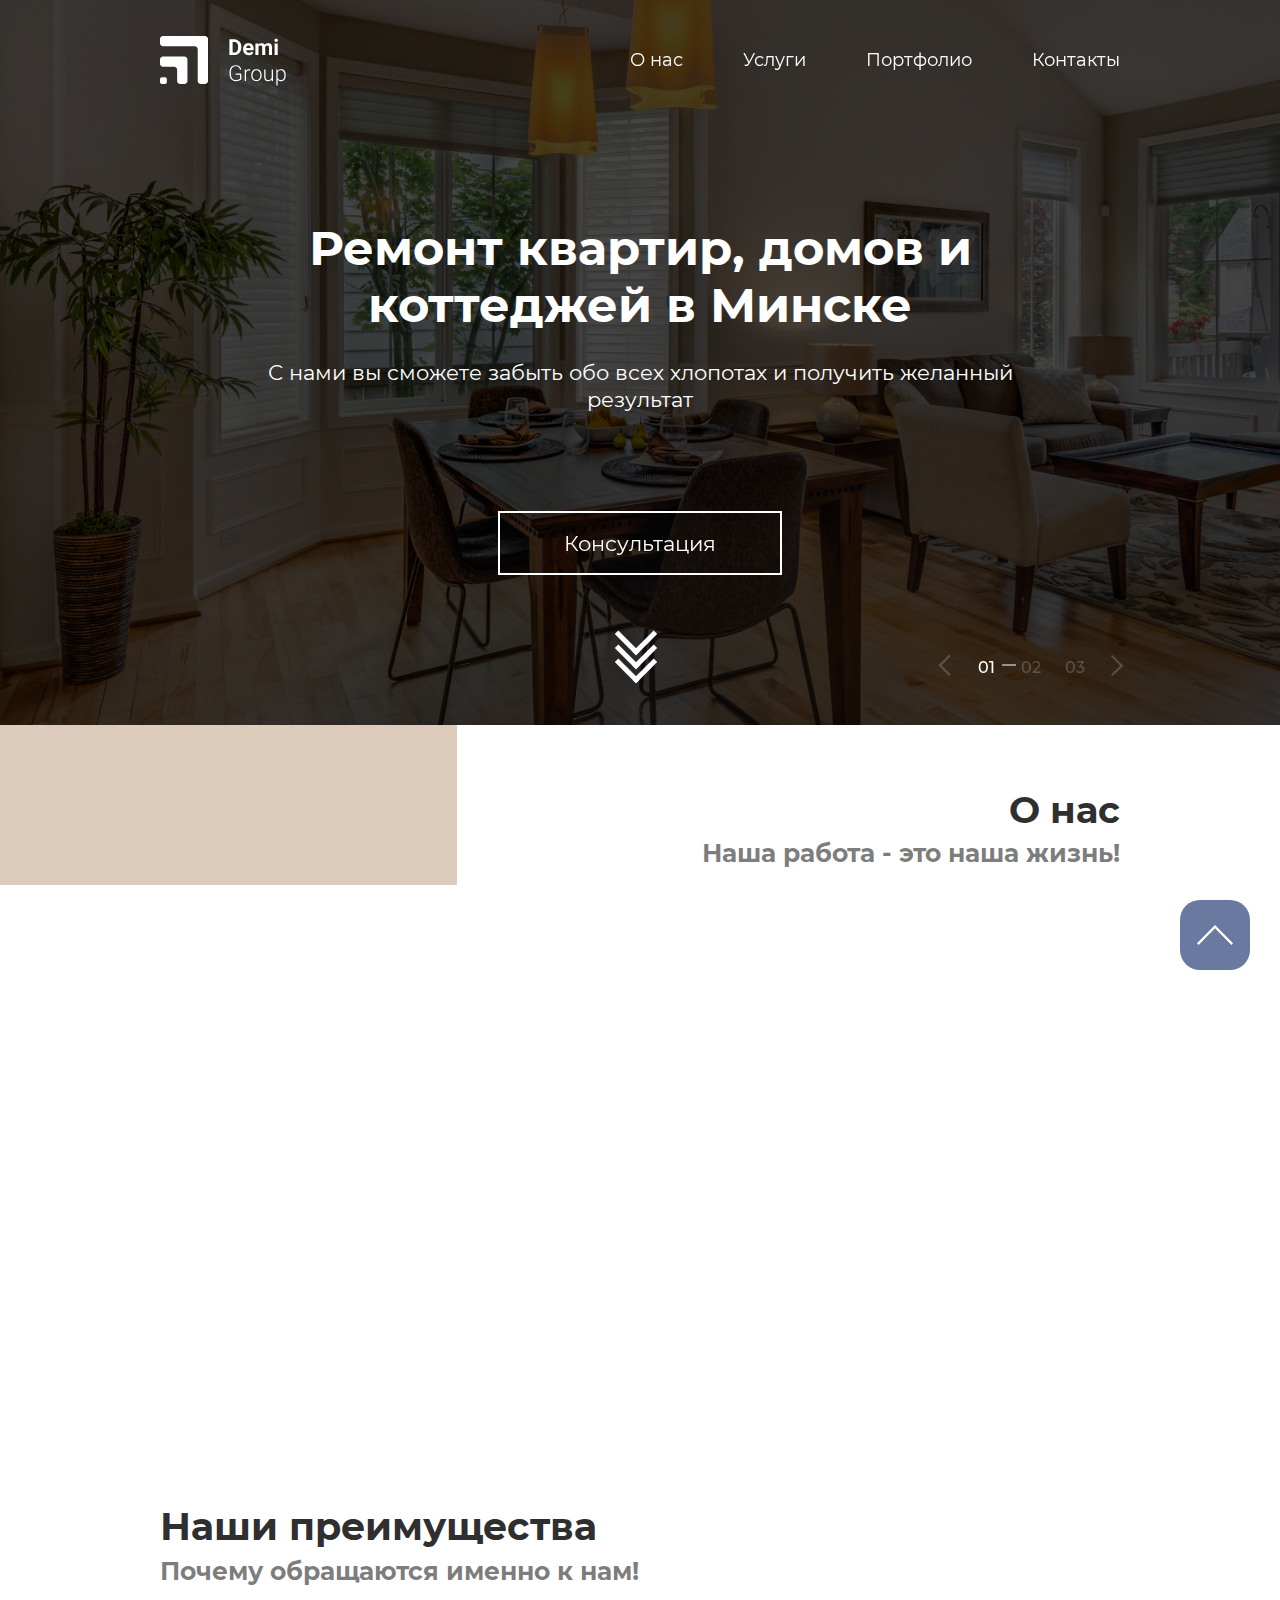
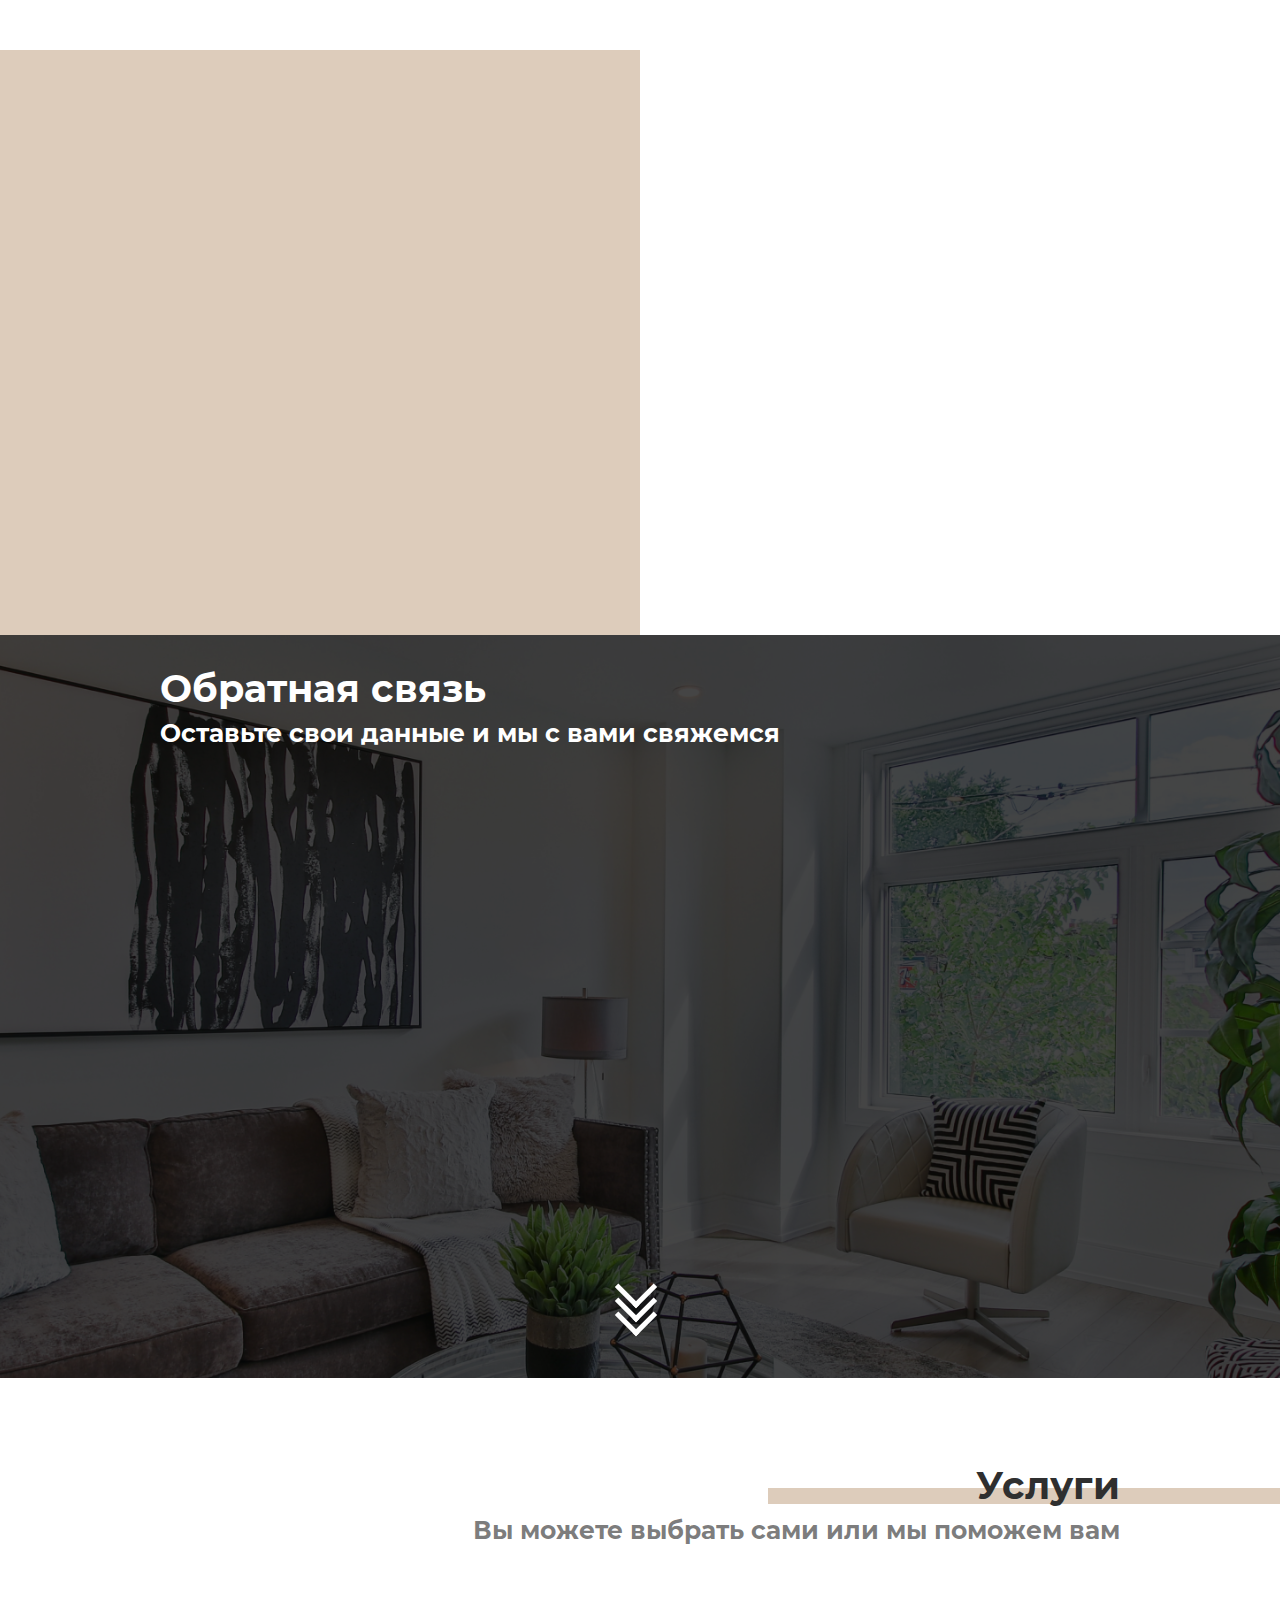
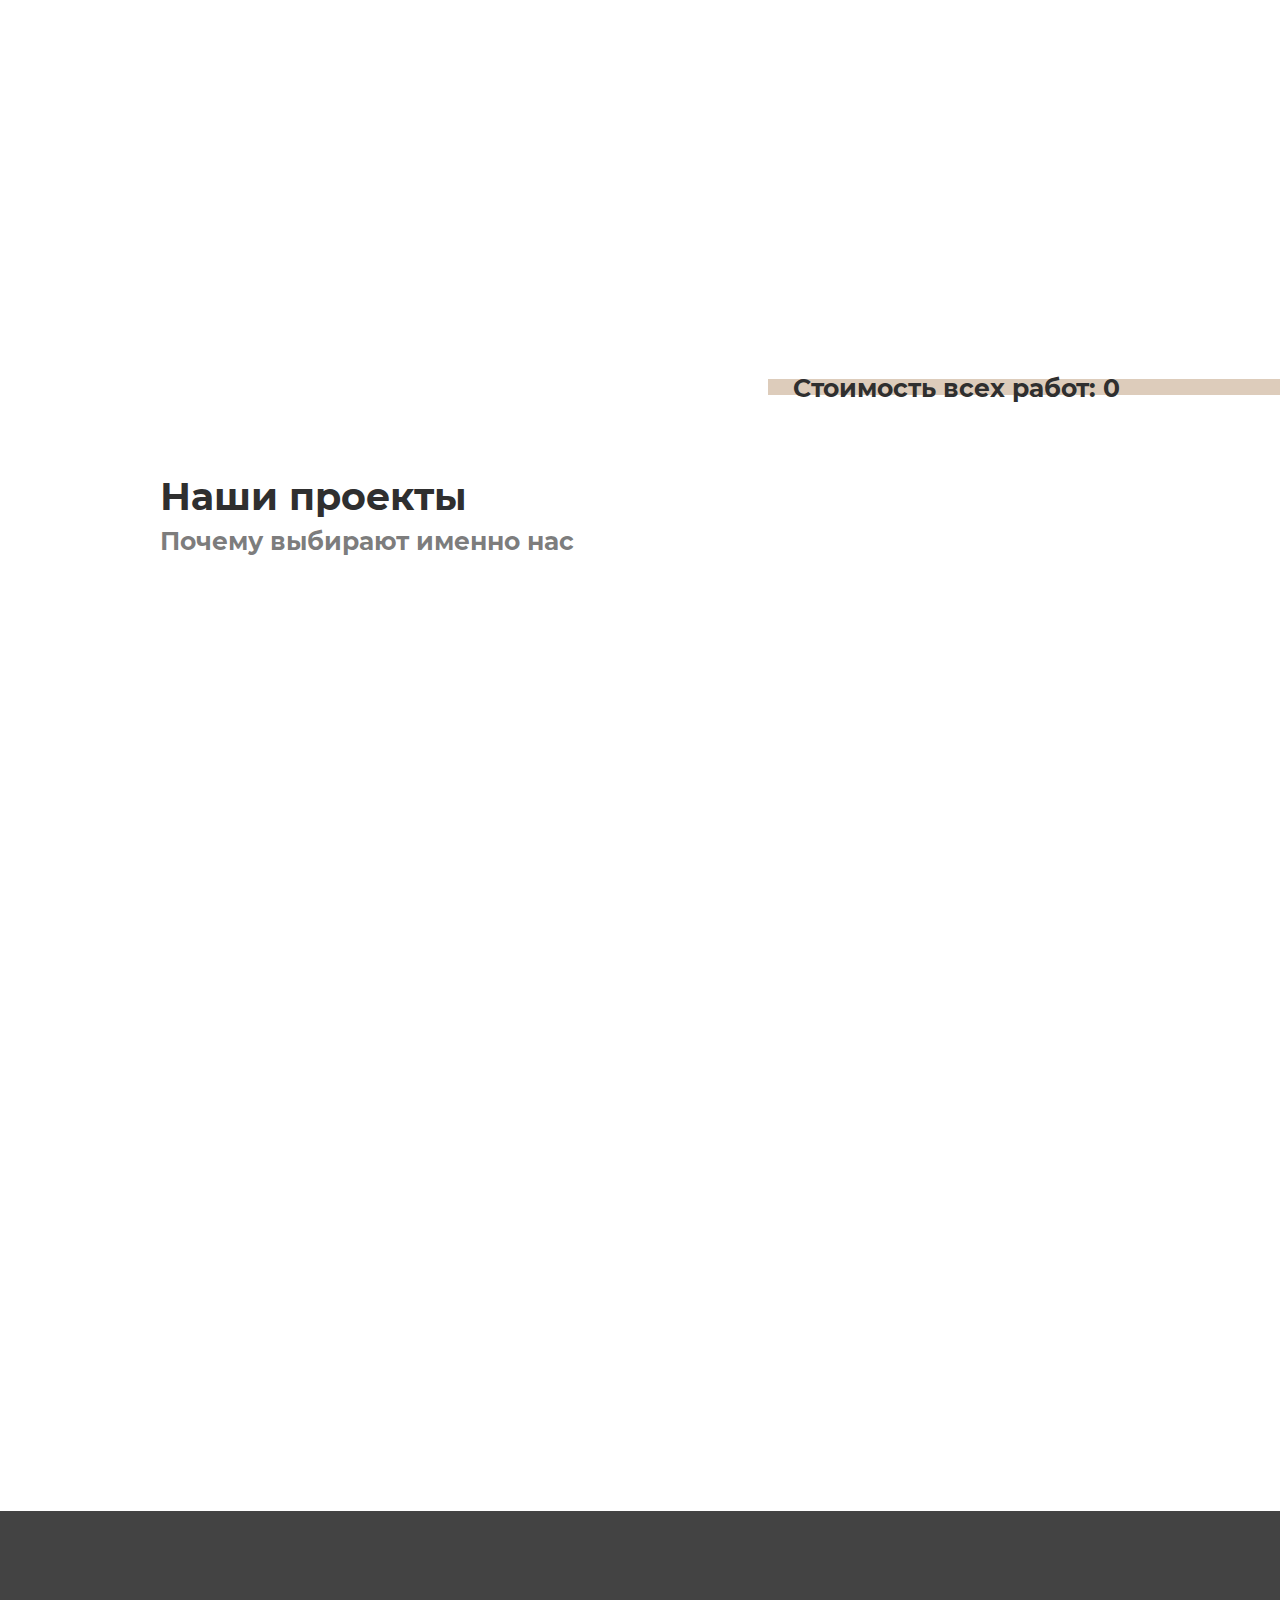
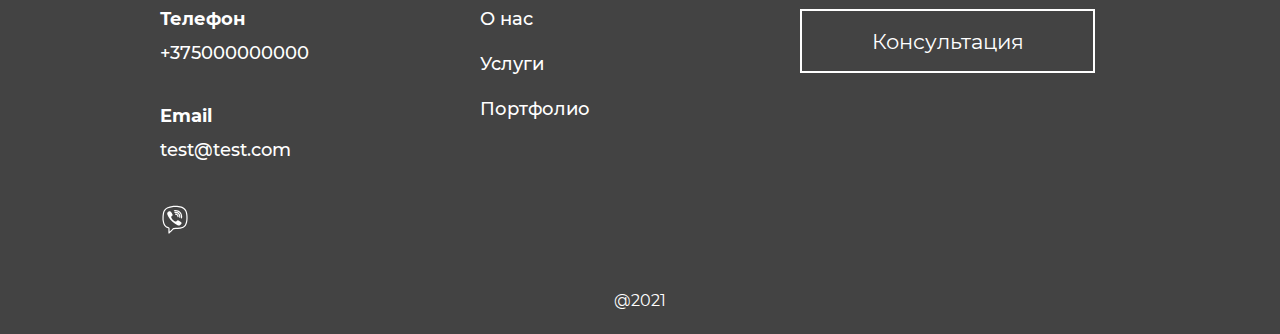
<file: index.html>
<!DOCTYPE html>
<html lang="ru">
  <head>
    <meta charset="UTF-8" />
    <meta http-equiv="X-UA-Compatible" content="IE=edge" />
    <meta name="viewport" content="width=device-width, initial-scale=1.0" />
    <title>Ремонт квартир</title>
    <link rel="stylesheet" href="css/style.min.css" />
    <link
      rel="stylesheet"
      href="css/aos.css"
      media="screen and (min-width: 992px)"
    />
    <link rel="stylesheet" href="css/swiper-bundle.min.css" />
  </head>
  <body>
    <header class="header">
      <nav class="header-nav">
        <div class="container header__wrapper">
          <a href="index.html" class="header-logo logo">
            <img src="img/header/logo.svg" alt="Логотип" class="logo-img" />
          </a>
          <ul class="header-menu">
            <li class="header-item">
              <a href="#about" class="header-link scroll-link">О нас</a>
            </li>
            <li class="header-item">
              <a href="#services" class="header-link scroll-link">Услуги</a>
            </li>
            <li class="header-item">
              <a href="#portfolio" class="header-link scroll-link">Портфолио</a>
            </li>
            <li class="header-item">
              <a href="#footer" class="header-link scroll-link">Контакты</a>
            </li>
          </ul>
          <!-- /.header-menu -->
          <button class="burger-button">
            <span class="burger-button__line"></span>
          </button>
        </div>
        <!-- /.container -->
      </nav>
      <!-- /.header-nav -->
    </header>
    <nav class="mobile-menu">
      <ul class="mobile-menu__list">
        <li class="mobile-menu__item">
          <a href="#about" class="mobile-menu__link scroll-link">О нас</a>
        </li>
        <li class="mobile-menu__item">
          <a href="#services" class="mobile-menu__link scroll-link">Услуги</a>
        </li>
        <li class="mobile-menu__item">
          <a href="#" class="mobile-menu__link scroll-link">Портфолио</a>
        </li>
        <li class="mobile-menu__item">
          <a href="#footer" class="mobile-menu__link scroll-link">Контакты</a>
        </li>
        <li class="mobile-menu__item">
          <button
            data-toggle="modal"
            class="mobile-menu__button button scroll-link"
          >
            Консультация
          </button>
        </li>
      </ul>
    </nav>
    <!-- /.mobile-menu -->
    <section id="hero" class="hero">
      <div class="hero-slider hero__slider">
        <div class="hero-slider__wrapper swiper-wrapper">
          <div class="hero-slide hero__slide swiper-slide">
            <img src="img/hero/slide-1.jpg" alt="Баннер" class="hero-img" />
            <div class="container">
              <div class="hero__wrapper">
                <span class="hero-title">
                  Ремонт квартир, домов и коттеджей в Минске
                </span>
                <p class="hero-subtitle">
                  С нами вы сможете забыть обо всех хлопотах и получить желанный
                  результат
                </p>
              </div>
            </div>
            <!-- /.container -->
          </div>
          <!-- /.hero-slide -->
          <div class="hero-slide hero__slide swiper-slide">
            <img src="img/hero/slide-2.jpg" alt="Баннер" class="hero-img" />
            <div class="container">
              <div class="hero__wrapper">
                <span class="hero-title">
                  Индивидуальный подход к каждому клиенту
                </span>
                <p class="hero-subtitle">Мы поможем вам с выбором</p>
              </div>
            </div>
            <!-- /.container -->
          </div>
          <!-- /.hero-slide -->
          <div class="hero-slide hero__slide swiper-slide">
            <img src="img/hero/slide-3.jpg" alt="Баннер" class="hero-img" />
            <div class="container">
              <div class="hero__wrapper">
                <span class="hero-title">
                  Гарантия качества на каждую оказанную услугу
                </span>
                <p class="hero-subtitle">Мы уверены в том что делаем</p>
              </div>
            </div>
            <!-- /.container -->
          </div>
          <!-- /.hero-slide -->
        </div>
      </div>
      <div class="container container--relative">
        <button data-toggle="modal" class="hero-button button">
          Консультация
        </button>

        <a href="#about" class="arrow scroll-link">
          <span></span>
          <span></span>
          <span></span>
        </a>
        <div class="hero-slider__controller">
          <button class="hero-slider__button-prev"></button>
          <div class="hero-slider__pagination"></div>
          <button class="hero-slider__button-next"></button>
        </div>
      </div>

      <!-- /.hero-slider -->
    </section>
    <section class="about" id="about">
      <div class="about-title__wrapper">
        <h2 class="about-title section-title">О нас</h2>
        <p class="about-subtitle section-subtitle">
          Наша работа - это наша жизнь!
        </p>
      </div>
      <div class="about__wrapper">
        <div class="about-text__wrapper" data-aos="fade-right">
          <p class="about-text text">
            Demi Group – это строительная компания, которая находится на рынке
            более 18 лет.
          </p>
          <p class="about-text text">
            Мы предлагаем Вам все услуги строительных, монтажных и демонтажных
            работ.
          </p>
          <p class="about-text text">
            Также мы профессионально занимаемся ремонтом помещений и выполняем
            полный спектр работ "под ключ".
          </p>
          <p class="about-text text">
            Гарантируем вам качественную работу по умеренной цене.
          </p>
        </div>
        <div class="about-img__wrapper" data-aos="fade-left">
          <img src="img/about/about.jpg" alt="О нас" class="about-img" />
        </div>
      </div>
      <!-- /.about__wrapper -->
    </section>
    <section class="advantages">
      <div class="container">
        <h2 class="advantages-title section-title">Наши преимущества</h2>
        <p class="advantages-subtitle section-subtitle">
          Почему обращаются именно к нам!
        </p>
        <div class="advantages__wrapper">
          <div class="advantage" data-aos="zoom-in">
            <img
              src="img/advantages/advantage-1.svg"
              alt="Преимущество"
              class="advantage-img"
            /><span class="advantage-text">Профессиональная команда</span>
          </div>
          <!-- /.advantage -->
          <div class="advantage" data-aos="zoom-in">
            <img
              src="img/advantages/advantage-2.svg"
              alt="Преимущество"
              class="advantage-img"
            /><span class="advantage-text">Бесплатная консультация</span>
          </div>
          <!-- /.advantage -->
          <div class="advantage" data-aos="zoom-in">
            <img
              src="img/advantages/advantage-3.svg"
              alt="Преимущество"
              class="advantage-img"
            /><span class="advantage-text">Гарантия качества</span>
          </div>
          <!-- /.advantage -->
          <div class="advantage" data-aos="zoom-in">
            <img
              src="img/advantages/advantage-4.svg"
              alt="Преимущество"
              class="advantage-img"
            /><span class="advantage-text">Демократичные цены</span>
          </div>
          <!-- /.advantage -->
          <div class="advantage" data-aos="zoom-in">
            <img
              src="img/advantages/advantage-5.svg"
              alt="Преимущество"
              class="advantage-img"
            /><span class="advantage-text">Современное оборудование</span>
          </div>
          <!-- /.advantage -->
          <div class="advantage" data-aos="zoom-in">
            <img
              src="img/advantages/advantage-6.svg"
              alt="Преимущество"
              class="advantage-img"
            /><span class="advantage-text"
              >Качественные строительные материалы</span
            >
          </div>
          <!-- /.advantage -->
          <div class="advantage" data-aos="zoom-in">
            <img
              src="img/advantages/advantage-7.svg"
              alt="Преимущество"
              class="advantage-img"
            /><span class="advantage-text"
              >Собственные строительные перевозки</span
            >
          </div>
          <!-- /.advantage -->
          <div class="advantage" data-aos="zoom-in">
            <img
              src="img/advantages/advantage-8.svg"
              alt="Преимущество"
              class="advantage-img"
            /><span class="advantage-text">Соблюдение строительных норм</span>
          </div>
          <!-- /.advantage -->
        </div>
        <!-- /.advantages__wrapper -->
      </div>
      <!-- /.container -->
    </section>
    <section id="feedback" class="feedback">
      <a href="#services" class="arrow scroll-link">
        <span></span>
        <span></span>
        <span></span>
      </a>
      <img src="img/feedback/bg.jpg" alt="Баннер" class="feedback-img" />
      <div class="container">
        <h2 class="feedback-title section-title">Обратная связь</h2>
        <p class="feedback-subtitle section-subtitle">
          Оставьте свои данные и мы с вами свяжемся
        </p>
        <form
          class="feedback-form form"
          data-aos="fade-up"
          data-aos-duration="500"
          data-aos-anchor-placement="center-bottom"
        >
          <input
            class="feedback-form__input input"
            type="text"
            placeholder="Ваше имя"
            name="name"
          />
          <input
            class="feedback-form__input input"
            type="tel"
            placeholder="Ваш номер телефона"
            name="phone"
          />
          <textarea
            class="feedback-form__textarea textarea"
            name="message"
            placeholder="Напишите комментарий (не обязательно)"
          ></textarea>
          <input
            type="hidden"
            class="feedback-form__hidden"
            value=""
            name="code"
          />
          <button class="feedback-form__button button">
            Заказать консультацию
          </button>
          <div class="status-message"></div>
        </form>
        <!-- /.feedback-form -->
      </div>
      <!-- /.container -->
    </section>
    <section id="services" class="services">
      <div class="container">
        <h2 class="services-title section-title">Услуги</h2>
        <p class="services-subtitle section-subtitle">
          Вы можете выбрать сами или мы поможем вам
        </p>
        <div class="price" data-aos="flip-down">
          <div class="price-tabs">
            <button class="price-tab price-tab--active">Отделка</button>
            <button class="price-tab">Сантехника</button>
            <button class="price-tab">Электрика</button>
          </div>
          <!-- /.price-tabs -->
          <table class="price-table price-table--active table">
            <thead class="table__head">
              <tr>
                <td class="table-text table-text--left">Вид работ</td>
                <td class="table-text">Ед. изм.</td>
                <td class="table-text">Цена</td>
                <td class="table-text">Кол-во единиц</td>
              </tr>
            </thead>
            <tbody>
              <tr>
                <td class="table-text table-text--left">Шпатлевание стен</td>
                <td class="table-text">М<sup>2</sup></td>
                <td class="table-text">от <span>80</span> руб.</td>
                <td class="table-text">
                  <input
                    class="table-input"
                    type="number"
                    value="0"
                    min="0"
                    max="99"
                  />
                  <input class="table-cost" type="hidden" value="80" />
                </td>
              </tr>
              <tr>
                <td class="table-text table-text--left">Финишная шпатлевка</td>
                <td class="table-text">М<sup>2</sup></td>
                <td class="table-text">от <span>100</span> руб.</td>
                <td class="table-text">
                  <input
                    class="table-input"
                    type="number"
                    value="0"
                    min="0"
                    max="99"
                  />
                  <input class="table-cost" type="hidden" value="100" />
                </td>
              </tr>
            </tbody>
          </table>
          <!-- /.price-table -->
          <table class="price-table table">
            <thead class="table__head">
              <tr>
                <td class="table-text table-text--left">Вид работ</td>
                <td class="table-text">Ед. изм.</td>
                <td class="table-text">Цена</td>
                <td class="table-text">Кол-во единиц</td>
              </tr>
            </thead>
            <tbody>
              <tr>
                <td class="table-text table-text--left">Шпатлевание стен</td>
                <td class="table-text">М<sup>2</sup></td>
                <td class="table-text">от <span>80</span> руб.</td>
                <td class="table-text">
                  <input
                    class="table-input"
                    type="number"
                    value="0"
                    min="0"
                    max="99"
                  />
                  <input class="table-cost" type="hidden" value="80" />
                </td>
              </tr>
            </tbody>
          </table>
          <!-- /.price-table -->
          <table class="price-table table">
            <thead class="table__head">
              <tr>
                <td class="table-text table-text--left">Вид работ</td>
                <td class="table-text">Ед. изм.</td>
                <td class="table-text">Цена</td>
                <td class="table-text">Кол-во единиц</td>
              </tr>
            </thead>
            <tbody>
              <tr>
                <td class="table-text table-text--left">Финишная шпатлевка</td>
                <td class="table-text">М<sup>2</sup></td>
                <td class="table-text">от <span>100</span> руб.</td>
                <td class="table-text">
                  <input
                    class="table-input"
                    type="number"
                    value="0"
                    min="0"
                    max="99"
                  />
                  <input class="table-cost" type="hidden" value="100" />
                </td>
              </tr>
            </tbody>
          </table>
          <!-- /.price-table -->
        </div>
        <!-- /.price -->
        <div class="services-total">
          <span class="services-total__text"></span>Стоимость всех
          работ:&nbsp;<span id="totalCost" class="services-total__cost">0</span>
        </div>
      </div>
      <!-- /.container -->
    </section>
    <section class="portfolio" id="portfolio">
      <div class="container">
        <h2 class="portfolio-title section-title">Наши проекты</h2>
        <p class="portfolio-subtitle section-subtitle">
          Почему выбирают именно нас
        </p>
        <div class="portfolio-grid">
          <a
            href="project.html"
            class="portfolio-item"
            data-aos="fade-up"
            data-aos-duration="800"
          >
            <img
              src="img/portfolio/item-1.jpg"
              alt="Фото проекта"
              loading="lazy"
              class="portfolio-img"
            />
            <span class="portfolio-item__title">Дизайнерский ремонт</span>
            <span class="portfolio-item__text">Подробнее</span>
          </a>
          <!-- /.portfolio-item -->
          <a
            href="project.html"
            class="portfolio-item"
            data-aos="fade-up"
            data-aos-duration="800"
          >
            <img
              src="img/portfolio/item-1.jpg"
              alt="Фото проекта"
              loading="lazy"
              class="portfolio-img"
            />
            <span class="portfolio-item__title">Дизайнерский ремонт</span>
            <span class="portfolio-item__text">Подробнее</span>
          </a>
          <!-- /.portfolio-item -->
          <a
            href="project.html"
            class="portfolio-item"
            data-aos="fade-up"
            data-aos-duration="800"
          >
            <img
              src="img/portfolio/item-1.jpg"
              alt="Фото проекта"
              loading="lazy"
              class="portfolio-img"
            />
            <span class="portfolio-item__title">Дизайнерский ремонт</span>
            <span class="portfolio-item__text">Подробнее</span>
          </a>
          <!-- /.portfolio-item -->
          <a
            href="project.html"
            class="portfolio-item"
            data-aos="fade-up"
            data-aos-duration="800"
          >
            <img
              src="img/portfolio/item-1.jpg"
              alt="Фото проекта"
              loading="lazy"
              class="portfolio-img"
            />
            <span class="portfolio-item__title">Дизайнерский ремонт</span>
            <span class="portfolio-item__text">Подробнее</span>
          </a>
          <!-- /.portfolio-item -->
        </div>
        <!-- /.portfolio-grid -->
      </div>
      <!-- /.container -->
    </section>
    <footer id="footer" class="footer">
      <div class="container">
        <div class="footer__top">
          <ul class="footer-contact">
            <li class="footer-contact__item">
              <span class="footer-contact__text">Телефон</span
              ><a href="tel:+375000000000" class="footer-contact__link link"
                >+375000000000</a
              >
            </li>
            <li class="footer-contact__item">
              <span class="footer-contact__text">Email</span
              ><a href="mailto:test@test.com" class="footer-contact__link link"
                >test@test.com</a
              >
            </li>
          </ul>
          <ul class="footer-menu">
            <li class="footer-menu__item">
              <a href="#about" class="footer-menu__link link scroll-link"
                >О нас</a
              >
            </li>
            <li class="footer-menu__item">
              <a href="#services" class="footer-menu__link link scroll-link"
                >Услуги</a
              >
            </li>
            <li class="footer-menu__item">
              <a href="#portfolio" class="footer-menu__link link scroll-link"
                >Портфолио</a
              >
            </li>
          </ul>
          <button data-toggle="modal" class="footer-button button">
            Консультация
          </button>
          <div class="footer__social-links social-links">
            <ul class="social-links__list">
              <li class="social-links__item">
                <a href="#" class="social-link"
                  ><img
                    src="img/viber.svg"
                    alt="viber"
                    class="social-link__img"
                /></a>
              </li>
            </ul>
          </div>

          <!-- /.footer-social__links -->
        </div>
        <!-- /.footer-top -->
        <div class="footer__bottom">
          <span class="footer-info">@2021</span>
        </div>
        <!-- /.footer__bottom -->
      </div>
      <!-- /.container -->
    </footer>
    <div class="modal">
      <div class="modal__overlay"></div>
      <!-- /.modal__overlay -->
      <div class="modal__dialog">
        <button class="modal__close">
          <span class="modal__close-line"></span>
        </button>
        <form class="modal-form form">
          <input
            class="modal-form__input input"
            type="text"
            placeholder="Ваше имя"
            name="name"
          />
          <input
            class="modal-form__input input"
            type="tel"
            placeholder="Ваш номер телефона"
            name="phone"
          />
          <textarea
            class="modal-form__textarea textarea"
            name="message"
            placeholder="Напишите комментарий (не обязательно)"
          ></textarea>
          <input
            type="hidden"
            class="modal-form__hidden"
            value=""
            name="code"
          />
          <button class="modal-form__button button">
            Заказать консультацию
          </button>
          <div class="status-message"></div>
        </form>
      </div>
      <!-- /.modal__dialog -->
    </div>
    <a href="#hero" class="to-top scroll-link">
      <svg viewBox="0 0 5 9">
        <path
          d="M0.419,9.000 L0.003,8.606 L4.164,4.500 L0.003,0.394 L0.419,0.000 L4.997,4.500 L0.419,9.000 Z"
        />
      </svg>
    </a>
    <script src="js/countUp.min.js"></script>
    <script src="js/swiper-bundle.min.js"></script>
    <script src="js/aos.js"></script>
    <script src="js/scripts.js"></script>
  </body>
</html>
</file>
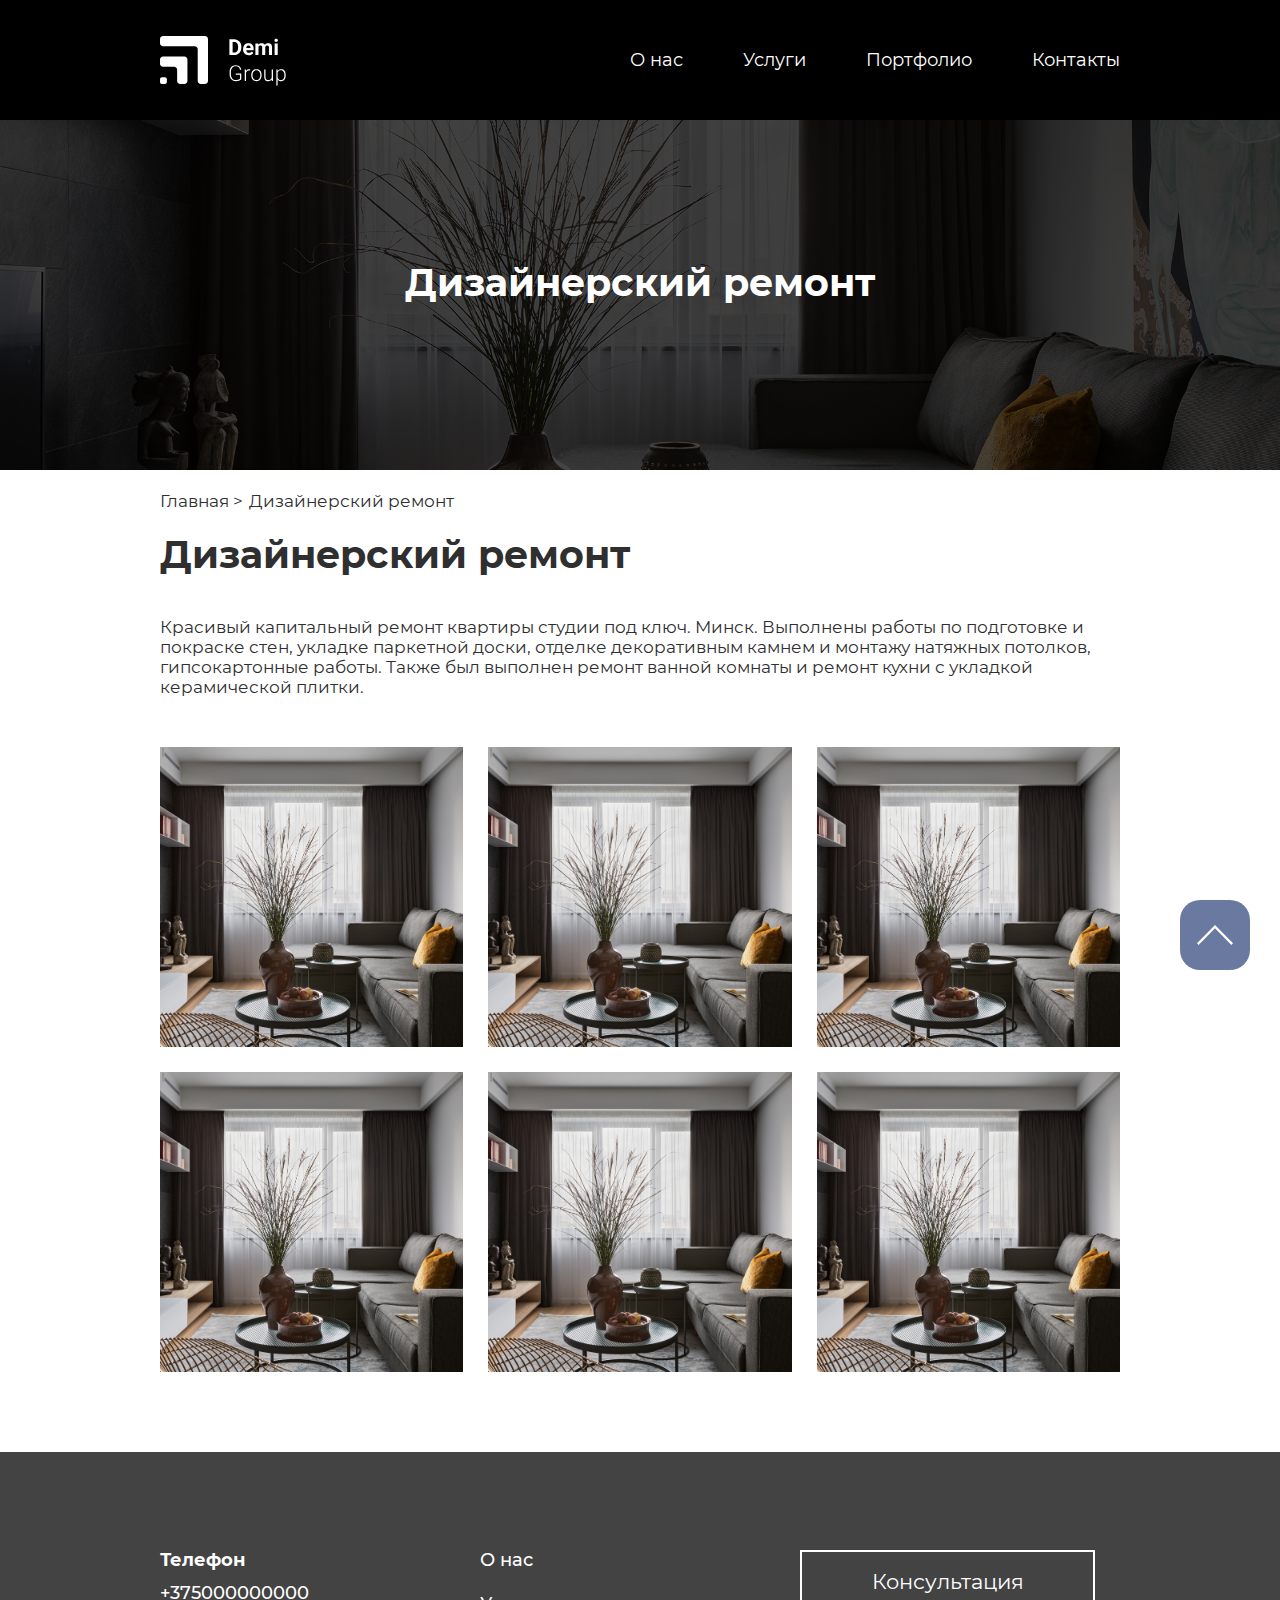
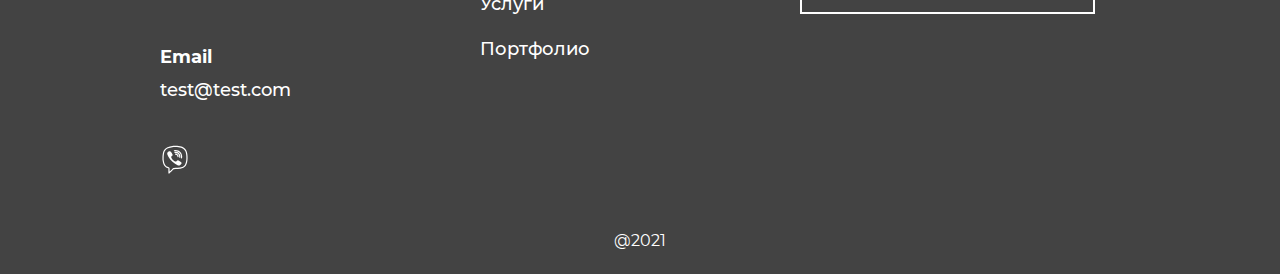
<file: project.html>
<!DOCTYPE html>
<html lang="ru">
  <head>
    <meta charset="UTF-8" />
    <meta http-equiv="X-UA-Compatible" content="IE=edge" />
    <meta name="viewport" content="width=device-width, initial-scale=1.0" />
    <title>Ремонт квартир</title>
    <link rel="stylesheet" href="css/style.min.css" />
    <link
      rel="stylesheet"
      href="css/aos.css"
      media="screen and (min-width: 992px)"
    />
    <link rel="stylesheet" href="css/swiper-bundle.min.css" />
    <link rel="stylesheet" href="css/baguetteBox.min.css" />
  </head>
  <body>
    <header class="header header--black">
      <nav class="header-nav">
        <div class="container header__wrapper">
          <a href="index.html" class="header-logo logo">
            <img src="img/header/logo.svg" alt="Логотип" class="logo-img" />
          </a>
          <ul class="header-menu">
            <li class="header-item">
              <a href="#about" class="header-link scroll-link">О нас</a>
            </li>
            <li class="header-item">
              <a href="#services" class="header-link scroll-link">Услуги</a>
            </li>
            <li class="header-item">
              <a href="#portfolio" class="header-link scroll-link">Портфолио</a>
            </li>
            <li class="header-item">
              <a href="#footer" class="header-link scroll-link">Контакты</a>
            </li>
          </ul>
          <!-- /.header-menu -->
          <button class="burger-button">
            <span class="burger-button__line"></span>
          </button>
        </div>
        <!-- /.container -->
      </nav>
      <!-- /.header-nav -->
    </header>
    <nav class="mobile-menu">
      <ul class="mobile-menu__list">
        <li class="mobile-menu__item">
          <a href="#about" class="mobile-menu__link scroll-link">О нас</a>
        </li>
        <li class="mobile-menu__item">
          <a href="#services" class="mobile-menu__link scroll-link">Услуги</a>
        </li>
        <li class="mobile-menu__item">
          <a href="#" class="mobile-menu__link scroll-link">Портфолио</a>
        </li>
        <li class="mobile-menu__item">
          <a href="#footer" class="mobile-menu__link scroll-link">Контакты</a>
        </li>
        <li class="mobile-menu__item">
          <button
            data-toggle="modal"
            class="mobile-menu__button button scroll-link"
          >
            Консультация
          </button>
        </li>
      </ul>
    </nav>
    <section id="hero" class="project">
      <div class="project-banner">
        <div class="container">
          <img
            src="img/portfolio/item-1.jpg"
            alt="Проект"
            class="project-banner__img"
          />
          <h1 class="project-banner__title">Дизайнерский ремонт</h1>
        </div>
        <!-- /.container -->
      </div>
      <nav class="breadcrumb">
        <div class="container">
          <ul class="breadcrumb-list">
            <li class="breadcrumb-list__item">
              <a href="index.html" class="breadcrumb-list__link">Главная</a>
            </li>
            <li class="breadcrumb-list__item">Дизайнерский ремонт</li>
          </ul>
        </div>
        <!-- /.container -->
      </nav>
      <div class="project-content">
        <div class="container">
          <h2 class="project__title section-title">Дизайнерский ремонт</h2>
          <div class="content">
            <p>
              Красивый капитальный ремонт квартиры студии под ключ. Минск.
              Выполнены работы по подготовке и покраске стен, укладке паркетной
              доски, отделке декоративным камнем и монтажу натяжных потолков,
              гипсокартонные работы. Также был выполнен ремонт ванной комнаты и
              ремонт кухни с укладкой керамической плитки.
            </p>
          </div>
          <!-- /.content -->
          <div class="project-grid js-gallery">
            <a href="img/portfolio/item-1.jpg" class="project-item">
              <img
                src="img/portfolio/item-1.jpg"
                alt="Фото проекта"
                class="project-img"
                loading="lazy"
              />
              <img src="img/magnifier.svg" alt="Приблизить" class="zoom-icon" />
            </a>
            <!-- /.portfolio-item -->
            <a href="img/portfolio/item-1.jpg" class="project-item">
              <img
                src="img/portfolio/item-1.jpg"
                alt="Фото проекта"
                class="project-img"
                loading="lazy"
              />
              <img src="img/magnifier.svg" alt="Приблизить" class="zoom-icon" />
            </a>
            <!-- /.portfolio-item -->
            <a href="img/portfolio/item-1.jpg" class="project-item">
              <img
                src="img/portfolio/item-1.jpg"
                alt="Фото проекта"
                class="project-img"
                loading="lazy"
              />
              <img src="img/magnifier.svg" alt="Приблизить" class="zoom-icon" />
            </a>
            <!-- /.portfolio-item -->
            <a href="img/portfolio/item-1.jpg" class="project-item">
              <img
                src="img/portfolio/item-1.jpg"
                alt="Фото проекта"
                class="project-img"
                loading="lazy"
              />
              <img src="img/magnifier.svg" alt="Приблизить" class="zoom-icon" />
            </a>
            <!-- /.portfolio-item -->
            <a href="img/portfolio/item-1.jpg" class="project-item">
              <img
                src="img/portfolio/item-1.jpg"
                alt="Фото проекта"
                class="project-img"
                loading="lazy"
              />
              <img src="img/magnifier.svg" alt="Приблизить" class="zoom-icon" />
            </a>
            <!-- /.portfolio-item -->
            <a href="img/portfolio/item-1.jpg" class="project-item">
              <img
                src="img/portfolio/item-1.jpg"
                alt="Фото проекта"
                class="project-img"
                loading="lazy"
              />
              <img src="img/magnifier.svg" alt="Приблизить" class="zoom-icon" />
            </a>
            <!-- /.portfolio-item -->
          </div>
          <!-- /.portfolio-grid -->
        </div>
        <!-- /.container -->
      </div>
      <!-- /.project-content content -->
    </section>
    <footer id="footer" class="footer">
      <div class="container">
        <div class="footer__top">
          <ul class="footer-contact">
            <li class="footer-contact__item">
              <span class="footer-contact__text">Телефон</span
              ><a href="tel:+375000000000" class="footer-contact__link link"
                >+375000000000</a
              >
            </li>
            <li class="footer-contact__item">
              <span class="footer-contact__text">Email</span
              ><a href="mailto:test@test.com" class="footer-contact__link link"
                >test@test.com</a
              >
            </li>
          </ul>
          <ul class="footer-menu">
            <li class="footer-menu__item">
              <a href="#about" class="footer-menu__link link scroll-link"
                >О нас</a
              >
            </li>
            <li class="footer-menu__item">
              <a href="#services" class="footer-menu__link link scroll-link"
                >Услуги</a
              >
            </li>
            <li class="footer-menu__item">
              <a href="#portfolio" class="footer-menu__link link scroll-link"
                >Портфолио</a
              >
            </li>
          </ul>
          <button data-toggle="modal" class="footer-button button">
            Консультация
          </button>
          <div class="footer__social-links social-links">
            <ul class="social-links__list">
              <li class="social-links__item">
                <a href="#" class="social-link"
                  ><img
                    src="img/viber.svg"
                    alt="viber"
                    class="social-link__img"
                /></a>
              </li>
            </ul>
          </div>

          <!-- /.footer-social__links -->
        </div>
        <!-- /.footer-top -->
        <div class="footer__bottom">
          <span class="footer-info">@2021</span>
        </div>
        <!-- /.footer__bottom -->
      </div>
      <!-- /.container -->
    </footer>
    <div class="modal">
      <div class="modal__overlay"></div>
      <!-- /.modal__overlay -->
      <div class="modal__dialog">
        <button class="modal__close">
          <span class="modal__close-line"></span>
        </button>
        <form class="modal-form form">
          <input
            class="modal-form__input input"
            type="text"
            placeholder="Ваше имя"
            name="name"
          />
          <input
            class="modal-form__input input"
            type="tel"
            placeholder="Ваш номер телефона"
            name="phone"
          />
          <textarea
            class="modal-form__textarea textarea"
            name="message"
            placeholder="Напишите комментарий (не обязательно)"
          ></textarea>
          <input
            type="hidden"
            class="modal-form__hidden"
            value=""
            name="code"
          />
          <button class="modal-form__button button">
            Заказать консультацию
          </button>
          <div class="status-message"></div>
        </form>
      </div>
      <!-- /.modal__dialog -->
    </div>
    <a href="#hero" class="to-top scroll-link">
      <svg viewBox="0 0 5 9">
        <path
          d="M0.419,9.000 L0.003,8.606 L4.164,4.500 L0.003,0.394 L0.419,0.000 L4.997,4.500 L0.419,9.000 Z"
        />
      </svg>
    </a>
    <script src="js/countUp.min.js"></script>
    <script src="js/swiper-bundle.min.js"></script>
    <script src="js/aos.js"></script>
    <script src="js/baguetteBox.min.js"></script>
    <script src="js/scripts.js"></script>
  </body>
</html>
</file>
<file: css/style.min.css>
/*! normalize.css v8.0.1 | MIT License | github.com/necolas/normalize.css */html{line-height:1.15;-webkit-text-size-adjust:100%}body{margin:0}main{display:block}h1{font-size:2em;margin:0.67em 0}hr{-webkit-box-sizing:content-box;box-sizing:content-box;height:0;overflow:visible}pre{font-family:monospace, monospace;font-size:1em}a{background-color:transparent}abbr[title]{border-bottom:none;text-decoration:underline;-webkit-text-decoration:underline dotted;text-decoration:underline dotted}b,strong{font-weight:bolder}code,kbd,samp{font-family:monospace, monospace;font-size:1em}small{font-size:80%}sub,sup{font-size:75%;line-height:0;position:relative;vertical-align:baseline}sub{bottom:-0.25em}sup{top:-0.5em}img{border-style:none}button,input,optgroup,select,textarea{font-family:inherit;font-size:100%;line-height:1.15;margin:0}button,input{overflow:visible}button,select{text-transform:none}button,[type="button"],[type="reset"],[type="submit"]{-webkit-appearance:button}button::-moz-focus-inner,[type="button"]::-moz-focus-inner,[type="reset"]::-moz-focus-inner,[type="submit"]::-moz-focus-inner{border-style:none;padding:0}button:-moz-focusring,[type="button"]:-moz-focusring,[type="reset"]:-moz-focusring,[type="submit"]:-moz-focusring{outline:1px dotted ButtonText}fieldset{padding:0.35em 0.75em 0.625em}legend{-webkit-box-sizing:border-box;box-sizing:border-box;color:inherit;display:table;max-width:100%;padding:0;white-space:normal}progress{vertical-align:baseline}textarea{overflow:auto}[type="checkbox"],[type="radio"]{-webkit-box-sizing:border-box;box-sizing:border-box;padding:0}[type="number"]::-webkit-inner-spin-button,[type="number"]::-webkit-outer-spin-button{height:auto}[type="search"]{-webkit-appearance:textfield;outline-offset:-2px}[type="search"]::-webkit-search-decoration{-webkit-appearance:none}::-webkit-file-upload-button{-webkit-appearance:button;font:inherit}details{display:block}summary{display:list-item}template{display:none}[hidden]{display:none}@font-face{font-family:'regular';src:url("../fonts/montserrat-regular.woff2") format("woff2"),url("../fonts/montserrat-regular.woff") format("woff");font-style:normal;font-display:swap}@font-face{font-family:'bold';src:url("../fonts/montserrat-bold.woff2") format("woff2"),url("../fonts/montserrat-bold.woff") format("woff");font-weight:bold;font-display:swap}@font-face{font-family:'semibold';src:url("../fonts/montserrat-semibold.woff2") format("woff2"),url("../fonts/montserrat-semibold.woff") format("woff");font-style:normal;font-weight:normal;font-display:swap}@font-face{font-family:'medium';src:url("../fonts/montserrat-medium.woff2") format("woff2"),url("../fonts/montserrat-medium.woff") format("woff");font-style:normal;font-display:swap}*{-webkit-box-sizing:border-box;box-sizing:border-box}body{font-family:'regular', sans-serif;background-color:#fff;color:#2F2F2F}img{max-width:100%}button:focus,input:focus,textarea:focus{outline:none}button{cursor:pointer}.container{max-width:1312px;margin:auto}.container--relative{position:relative}.button{display:-webkit-box;display:-ms-flexbox;display:flex;-webkit-box-align:center;-ms-flex-align:center;align-items:center;-webkit-box-pack:center;-ms-flex-pack:center;justify-content:center;border:2px solid #fff;background:none;font-style:normal;font-weight:500;font-size:calc( 16px + 8 * ((100vw - 320px) / 1600));line-height:calc( 24px + 5 * ((100vw - 320px) / 1600));color:#fff;-webkit-transition:0.15s;transition:0.15s;text-decoration:none}.button:hover{background-color:#ddccbb7f;-webkit-transition:0.3s;transition:0.3s}.arrow{position:absolute;bottom:20px;left:50%;-webkit-transform:translateX(-50%);transform:translateX(-50%);margin:0;width:38px;height:70px;z-index:2}.arrow span{display:block;width:30px;height:30px;border-bottom:5px solid #fff;border-right:5px solid #fff;-webkit-transform:rotate(45deg);transform:rotate(45deg);margin:-16px 0;-webkit-animation:header-arrow 2s infinite;animation:header-arrow 2s infinite}.arrow span:nth-child(2){-webkit-animation-delay:-0.2s;animation-delay:-0.2s}.arrow span:nth-child(3){-webkit-animation-delay:-0.4s;animation-delay:-0.4s}.text{font-family:'medium';font-style:normal;font-weight:500;font-size:calc( 15px + 5 * ((100vw - 320px) / 1600));line-height:24px}.section-title{font-family:'bold';font-style:normal;font-weight:600;font-size:calc( 24px + 24 * ((100vw - 320px) / 1600));color:#2F2F2F;margin:0;margin-bottom:8px}.section-subtitle{font-family:'bold';font-style:normal;font-weight:600;font-size:calc( 18px + 12 * ((100vw - 320px) / 1600));color:#2f2f2f9f;margin:0}.input{font-family:'medium';font-style:normal;font-weight:500;font-size:calc( 15px + 5 * ((100vw - 320px) / 1600));line-height:32px;padding:12px 24px;background-color:#fff;margin-bottom:24px}.textarea{font-family:'medium';font-style:normal;font-weight:500;font-size:calc( 15px + 5 * ((100vw - 320px) / 1600));line-height:32px;padding:12px 24px;height:168px;background-color:#fff;margin-bottom:24px;resize:none}.swiper-pagination-bullet{font-family:'medium' !important;font-style:normal !important;font-weight:500 !important;font-size:16px !important;line-height:160% !important;background:none !important;color:#fff !important;width:20px !important;height:20px !important;margin:0 !important;text-align:center}.swiper-pagination-bullet-active{position:relative}.swiper-pagination-bullet-active:not(:last-child)::after{content:'';position:absolute;top:50%;left:25px;width:14px;height:1px;background:#fff;-webkit-transform:translateY(-50%);transform:translateY(-50%);cursor:default}.swiper-pagination-bullet-active:not(:first-child)::before{content:'';position:absolute;top:50%;right:25px;width:14px;height:1px;background:#fff;-webkit-transform:translateY(-50%);transform:translateY(-50%);cursor:default}.social-links__title{display:block;margin-top:0;margin-bottom:12px;font-family:'bold';font-style:normal;font-weight:700;font-size:calc( 15px + 5 * ((100vw - 320px) / 1600));line-height:120%;color:#fff}.social-links__list{display:-webkit-box;display:-ms-flexbox;display:flex;gap:40px;padding:0;margin:0;list-style-type:none}.social-link{display:-webkit-box;display:-ms-flexbox;display:flex;min-width:24px;min-height:24px}.social-link__img{width:30px;height:30px}.link{position:relative}.link::after{content:'';position:absolute;top:35px;bottom:0;left:0;right:0;margin:auto;height:3px;opacity:0;-webkit-transition:0.5s;transition:0.5s;width:0%;background-color:#fff;z-index:1}.link:hover::after{width:100%;opacity:1}.error-input{-webkit-box-shadow:0px 0px 0px 3px red inset;box-shadow:0px 0px 0px 3px red inset}.to-top{display:-webkit-box;display:-ms-flexbox;display:flex;-webkit-box-pack:center;-ms-flex-pack:center;justify-content:center;-webkit-box-align:center;-ms-flex-align:center;align-items:center;position:fixed;bottom:-70px;right:30px;background-color:#2c4078;border-radius:20px;padding:10px;-webkit-transition:0.2s linear;transition:0.2s linear;height:70px;width:70px;z-index:90;opacity:0.7}.to-top:hover{opacity:1}.to-top svg{-webkit-transform:rotate(270deg);transform:rotate(270deg);fill:#fff;max-width:20px}.to-top--active{bottom:30px}.scroll-menu{overflow:hidden}.content p{font-family:'regular';font-style:normal;font-size:calc( 16px + 2 * ((100vw - 320px) / 1600));margin-top:0;margin-bottom:20px}::-webkit-scrollbar{width:14px;height:8px;background-color:#e5e5e5}::-webkit-scrollbar-thumb{background-color:#dcc0a5}::-webkit-scrollbar-thumb:hover{background-color:#2c4078}::-webkit-scrollbar-button:vertical:start:decrement{background:linear-gradient(120deg, #02141a 40%, rgba(0,0,0,0) 41%),linear-gradient(240deg, #02141a 40%, rgba(0,0,0,0) 41%),linear-gradient(0deg, #02141a 30%, rgba(0,0,0,0) 31%);background-color:#f6f8f4}::-webkit-scrollbar-button:vertical:end:increment{background:linear-gradient(300deg, #02141a 40%, rgba(0,0,0,0) 41%),linear-gradient(60deg, #02141a 40%, rgba(0,0,0,0) 41%),linear-gradient(180deg, #02141a 30%, rgba(0,0,0,0) 31%);background-color:#f6f8f4}html,body{scrollbar-color:#dcc0a5 #e5e5e5;scrollbar-width:auto}.header{position:fixed;top:0;left:0;right:0;z-index:99;-webkit-transition:0.2s background;transition:0.2s background}.header--black{background-color:#000000}.header--fixed{background-color:#000000;-webkit-transition:0.2s background;transition:0.2s background}.header-nav{padding:34px 0}.header__wrapper{display:-webkit-box;display:-ms-flexbox;display:flex;-webkit-box-pack:justify;-ms-flex-pack:justify;justify-content:space-between;-webkit-box-align:center;-ms-flex-align:center;align-items:center}.header-logo{display:-webkit-box;display:-ms-flexbox;display:flex;-webkit-box-align:center;-ms-flex-align:center;align-items:center;-webkit-box-pack:center;-ms-flex-pack:center;justify-content:center;width:127px;height:52px}.header-menu{display:-webkit-box;display:-ms-flexbox;display:flex;-webkit-box-pack:justify;-ms-flex-pack:justify;justify-content:space-between;-webkit-box-align:center;-ms-flex-align:center;align-items:center;gap:84px;margin:0;padding:0;list-style:none}.header-link{position:relative;font-family:'regular';font-style:normal;font-weight:500;font-size:calc( 15px + 5 * ((100vw - 320px) / 1600));line-height:160%;color:#fff;text-decoration:none}.header-link::after{content:'';position:absolute;top:35px;left:0;right:0;margin:auto;height:2px;opacity:0;-webkit-transition:0.5s;transition:0.5s;width:0%;background-color:#fff;z-index:1}.header-link:hover::after{width:100%;opacity:1}.header-link::before{content:'';position:absolute;bottom:35px;left:0;right:0;margin:auto;height:2px;opacity:0;-webkit-transition:0.5s;transition:0.5s;width:0%;background-color:#fff;z-index:1}.header-link:hover::before{width:100%;opacity:1}.burger-button{display:none;position:relative;width:25px;height:30px;margin-left:20px;border:none;background:none;-webkit-transition-duration:1s;transition-duration:1s;cursor:pointer}.burger-button__line{position:absolute;left:0;right:0;height:2px;width:25px;background-color:#fff;-webkit-transition-duration:.25s;transition-duration:.25s;-webkit-transition-delay:.25s;transition-delay:.25s}.burger-button__line:before{content:"";position:absolute;left:0;top:-8px;height:2px;width:25px;background-color:#fff;-webkit-transition-duration:.25s;transition-duration:.25s;-webkit-transition:top .25s .25s, -webkit-transform .25s;transition:top .25s .25s, -webkit-transform .25s;transition:transform .25s, top .25s .25s;transition:transform .25s, top .25s .25s, -webkit-transform .25s}.burger-button__line:after{content:"";position:absolute;left:0;top:8px;height:2px;width:25px;background-color:#fff;-webkit-transition-duration:.25s;transition-duration:.25s;-webkit-transition:top .25s .25s, -webkit-transform .25s;transition:top .25s .25s, -webkit-transform .25s;transition:transform .25s, top .25s .25s;transition:transform .25s, top .25s .25s, -webkit-transform .25s}.burger-button--active span{-webkit-transition-duration:0.1s;transition-duration:0.1s;-webkit-transition-delay:.25s;transition-delay:.25s;background:transparent}.burger-button--active span:before{-webkit-transition:top .25s, -webkit-transform .25s .25s;transition:top .25s, -webkit-transform .25s .25s;transition:top .25s, transform .25s .25s;transition:top .25s, transform .25s .25s, -webkit-transform .25s .25s;top:0px;-webkit-transform:rotateZ(-45deg);transform:rotateZ(-45deg)}.burger-button--active span:after{-webkit-transition:top 0.4s, -webkit-transform .25s .25s;transition:top 0.4s, -webkit-transform .25s .25s;transition:top 0.4s, transform .25s .25s;transition:top 0.4s, transform .25s .25s, -webkit-transform .25s .25s;top:0px;-webkit-transform:rotateZ(45deg);transform:rotateZ(45deg)}.hero{position:relative}.hero-slider{width:100%;overflow:hidden}.hero-slider__button-prev,.hero-slider__button-next{width:15px;height:15px;border:none;border-top:2px solid #ffffff !important;border-right:2px solid #ffffff !important;background:none;opacity:0.2;cursor:pointer}.hero-slider__button-prev:hover,.hero-slider__button-next:hover{opacity:1}.hero-slider__button-next{-webkit-transform:rotate(45deg);transform:rotate(45deg)}.hero-slider__button-prev{-webkit-transform:rotate(-135deg);transform:rotate(-135deg)}.hero-slider__controller{position:absolute;display:-webkit-box;display:-ms-flexbox;display:flex;-webkit-box-align:center;-ms-flex-align:center;align-items:center;-webkit-box-pack:center;-ms-flex-pack:center;justify-content:center;bottom:50px;right:0;z-index:1;gap:20px}.hero-slider__pagination{display:-webkit-box;display:-ms-flexbox;display:flex;gap:24px}.hero-slide{padding-top:264px;padding-bottom:257px;z-index:-1;min-height:840px}.hero-slide:after{content:'';position:absolute;width:100%;height:100%;top:0;bottom:0;left:0;right:0;background:#000000ba;z-index:-1}.hero-img{position:absolute;left:0;right:0;top:0;bottom:0;-o-object-fit:cover;object-fit:cover;height:100%;width:100%;z-index:-2}.hero__wrapper{margin:auto;max-width:1088px;text-align:center}.hero-title{display:block;font-family:'bold';font-style:normal;font-weight:700;font-size:calc( 24px + 40 * ((100vw - 320px) / 1600));line-height:calc( 34px + 39 * ((100vw - 320px) / 1600));color:#fff;margin-top:0;margin-bottom:24px}.hero-subtitle{font-family:'regular';font-style:normal;font-weight:500;font-size:calc( 16px + 8 * ((100vw - 320px) / 1600));line-height:calc( 24px + 5 * ((100vw - 320px) / 1600));color:#fff;margin-top:0;margin-bottom:56px}.hero-button{position:absolute;bottom:200px;left:50%;-webkit-transform:translateX(-50%);transform:translateX(-50%);min-height:64px;padding:0 64px;z-index:1}.about{position:relative;padding:64px 0;overflow:hidden}.about::after{content:'';position:absolute;top:0;left:0;width:457px;height:160px;background-color:#dcb;z-index:-1}.about-title{font-family:'bold';font-style:normal;font-weight:600;color:#2F2F2F;margin:0;margin-bottom:8px;font-size:calc( 20px + 28 * ((100vw - 320px) / 1600))}.about-title__wrapper{display:-webkit-box;display:-ms-flexbox;display:flex;-webkit-box-orient:vertical;-webkit-box-direction:normal;-ms-flex-direction:column;flex-direction:column;-webkit-box-align:end;-ms-flex-align:end;align-items:end;width:1088px;margin:auto;margin-bottom:48px}.about-subtitle{font-family:'bold';font-style:normal;font-weight:600;font-size:calc( 18px + 12 * ((100vw - 320px) / 1600));color:#2f2f2f9f;margin:0}.about__wrapper{display:-webkit-box;display:-ms-flexbox;display:flex;-webkit-box-pack:end;-ms-flex-pack:end;justify-content:end;-webkit-box-align:center;-ms-flex-align:center;align-items:center;gap:180px;max-width:1920px;margin:auto}.about-text{width:650px;font-family:'medium';font-style:normal;font-weight:500;font-size:calc( 15px + 5 * ((100vw - 320px) / 1600));line-height:160%;margin-top:0;margin-bottom:32px}.about-text:last-child{margin-bottom:0}.about-img__wrapper{width:684px;height:542px;position:relative}.about-img__wrapper::after{content:'';position:absolute;right:0;top:36px;height:calc( 100% + 40px);width:calc( 100% + 36px);background-color:#dcb;z-index:-1}.advantages{margin-top:64px}.advantages-subtitle{margin-bottom:64px}.advantages__wrapper{position:relative;display:-ms-grid;display:grid;-ms-grid-columns:(1fr)[4];grid-template-columns:repeat(4, 1fr);row-gap:40px;-webkit-column-gap:32px;column-gap:32px;padding-top:68px;padding-bottom:46px}.advantages__wrapper::after{content:'';position:absolute;top:0;bottom:0;right:50%;width:100%;background-color:#dcb;z-index:-1}.advantage{display:-webkit-box;display:-ms-flexbox;display:flex;-webkit-box-orient:vertical;-webkit-box-direction:normal;-ms-flex-direction:column;flex-direction:column;-webkit-box-align:center;-ms-flex-align:center;align-items:center;-webkit-box-pack:center;-ms-flex-pack:center;justify-content:center}.advantage-img{margin-bottom:24px;height:124px}.advantage-text{display:block;text-align:center;font-family:'medium';font-style:normal;font-weight:500;font-size:calc( 16px + 8 * ((100vw - 320px) / 1600));line-height:calc( 24px + 5 * ((100vw - 320px) / 1600))}.feedback{padding-top:64px;padding-bottom:154px;position:relative;min-height:840px}.feedback:after{content:'';position:absolute;width:100%;height:100%;top:0;bottom:0;left:0;right:0;background:#000000ba;z-index:-1}.feedback-img{position:absolute;left:0;right:0;top:0;bottom:0;-o-object-fit:cover;object-fit:cover;height:100%;width:100%;z-index:-2}.feedback__wrapper{display:-webkit-box;display:-ms-flexbox;display:flex;-webkit-box-align:center;-ms-flex-align:center;align-items:center;-webkit-box-pack:center;-ms-flex-pack:center;justify-content:center}.feedback__wrapper::before{content:'';position:absolute;right:0;bottom:80px;height:8px;width:464px;background-color:#fff}.feedback__wrapper::after{content:'';position:absolute;left:0;bottom:80px;height:8px;width:464px;background-color:#fff}.feedback-title{color:#fff}.feedback-subtitle{color:#fff;margin-bottom:56px}.feedback-form{position:relative;display:-webkit-box;display:-ms-flexbox;display:flex;-webkit-box-orient:vertical;-webkit-box-direction:normal;-ms-flex-direction:column;flex-direction:column;min-width:640px;max-width:640px;-webkit-box-pack:center;-ms-flex-pack:center;justify-content:center;-webkit-box-align:center;-ms-flex-align:center;align-items:center;margin:auto}.feedback-form__input,.feedback-form__textarea{width:100%}.feedback-form__button{min-height:64px;padding:0 57px}.feedback-form__preloader{width:60px;height:60px}.status-message{display:-webkit-box;display:-ms-flexbox;display:flex;-webkit-box-align:center;-ms-flex-align:center;align-items:center;-webkit-box-pack:center;-ms-flex-pack:center;justify-content:center;color:#fff;font-family:'medium';font-style:normal;font-weight:500;font-size:calc( 16px + 4 * ((100vw - 320px) / 1600));margin-top:20px}.services{padding-top:86px;padding-bottom:72px;position:relative}.services::after{content:'';position:absolute;background-color:#dcb;top:110px;right:0;height:16px;width:40%;z-index:-1}.services::before{content:'';position:absolute;background-color:#dcb;bottom:80px;right:0;height:16px;width:40%;z-index:-1}.services-title{text-align:end}.services-subtitle{text-align:end;margin-bottom:82px}.services-total{text-align:end;font-family:'bold';font-style:normal;font-weight:600;font-size:calc( 18px + 12 * ((100vw - 320px) / 1600));color:#2F2F2F;margin:0}.price{margin-bottom:114px}.price-table{display:none}.price-table--active{display:table}.price-tabs{overflow:auto;display:-webkit-box;display:-ms-flexbox;display:flex;-webkit-box-pack:justify;-ms-flex-pack:justify;justify-content:space-between}.price-tab{position:relative;width:100%;border:none;padding:16px 24px;border-bottom:4px solid #0000006b;background:none;font-family:'medium';font-style:normal;font-weight:500;font-size:calc( 16px + 8 * ((100vw - 320px) / 1600));line-height:29px;-webkit-transition:0.3s;transition:0.3s}.price-tab::after{content:'';position:absolute;bottom:0;left:0;height:0%;background-color:#dcb;-webkit-transition:0.3s;transition:0.3s;width:100%;z-index:-1;opacity:0}.price-tab:hover{border-bottom:4px solid #000000;-webkit-transition:0.3s;transition:0.3s}.price-tab:hover::after{height:100%;opacity:1}.price-tab--active{border-bottom:4px solid #000000;background-color:#dcb;cursor:default}.table{border-spacing:0 0;min-width:100%}.table__head{background-color:#dcb;color:#2F2F2F}.table-text{padding:16px 24px;font-family:'medium';font-style:normal;font-weight:500;font-size:calc( 16px + 8 * ((100vw - 320px) / 1600));text-align:center;margin:0}.table-text:not(:last-child){border-right:4px solid #fff}.table-text--left{text-align:left}.table-input{font-family:'medium';font-style:normal;font-weight:500;font-size:calc( 16px + 8 * ((100vw - 320px) / 1600));padding:6px 16px 6px 16px;max-width:120px;width:80px;border:2px solid #dcb;background-color:#fff;color:#2F2F2F}.portfolio{padding-bottom:80px}.portfolio-subtitle{margin-bottom:40px}.portfolio-grid{display:-ms-grid;display:grid;-ms-grid-columns:1fr 1fr;grid-template-columns:1fr 1fr;gap:35px}.portfolio-item{position:relative;overflow:hidden;min-height:450px;text-decoration:none}.portfolio-item:after{content:'';position:absolute;width:100%;height:100%;top:0;bottom:0;left:0;right:0;z-index:-1;-webkit-transition:1s background;transition:1s background}.portfolio-item:hover::after{background:#0000008e;-webkit-transition:1s background;transition:1s background}.portfolio-item:hover .portfolio-item__text{bottom:0;-webkit-transition:0.5s bottom;transition:0.5s bottom}.portfolio-item:hover .portfolio-img{-webkit-transform:scale(1.15);transform:scale(1.15);-webkit-transition:2s -webkit-transform;transition:2s -webkit-transform;transition:2s transform;transition:2s transform, 2s -webkit-transform}.portfolio-item__title{position:absolute;top:0;right:0;left:0;padding:20px 50px;display:block;font-family:'bold';font-style:normal;font-weight:600;font-size:calc( 16px + 8 * ((100vw - 320px) / 1600));color:#fff;margin:0;text-align:center;background:#0000008e}.portfolio-item__text{position:absolute;bottom:-100%;right:0;left:0;padding:20px 50px;display:block;font-family:'medium';font-style:normal;font-weight:500;font-size:calc( 15px + 5 * ((100vw - 320px) / 1600));color:#fff;margin:0;text-align:center;background:#0000008e;-webkit-transition:1s bottom;transition:1s bottom}.portfolio-item__text:hover{color:#dcb}.portfolio-img{position:absolute;left:0;right:0;top:0;bottom:0;-o-object-fit:cover;object-fit:cover;height:100%;width:100%;z-index:-2;-webkit-transition:1s -webkit-transform;transition:1s -webkit-transform;transition:1s transform;transition:1s transform, 1s -webkit-transform}.project{margin-top:120px}.project-img{position:absolute;left:0;right:0;top:0;bottom:0;-o-object-fit:cover;object-fit:cover;height:100%;width:100%;z-index:-2;-webkit-transition:1s -webkit-transform;transition:1s -webkit-transform;transition:1s transform;transition:1s transform, 1s -webkit-transform}.project-grid{display:-ms-grid;display:grid;-ms-grid-columns:1fr 1fr 1fr;grid-template-columns:1fr 1fr 1fr;gap:25px;margin-top:50px}.project-item{position:relative;overflow:hidden;min-height:300px;text-decoration:none}.project-item:after{content:'';position:absolute;width:100%;height:100%;top:0;bottom:0;left:0;right:0;z-index:-1;-webkit-transition:1s background;transition:1s background}.project-item:hover::after{background:#0000008e;-webkit-transition:1s background;transition:1s background}.project-item:hover .portfolio-img{-webkit-transform:scale(1.15);transform:scale(1.15);-webkit-transition:2s -webkit-transform;transition:2s -webkit-transform;transition:2s transform;transition:2s transform, 2s -webkit-transform}.project-item:hover .zoom-icon{opacity:1;-webkit-transition:1s opacity;transition:1s opacity}.project-content{margin-bottom:80px}.project__title{margin-bottom:40px}.project-banner{position:relative;display:-webkit-box;display:-ms-flexbox;display:flex;-webkit-box-pack:center;-ms-flex-pack:center;justify-content:center;height:350px}.project-banner:after{content:'';position:absolute;width:100%;height:100%;top:0;bottom:0;left:0;right:0;background:#000000ba;z-index:-1}.project-banner__img{position:absolute;left:0;right:0;top:0;bottom:0;-o-object-fit:cover;object-fit:cover;height:100%;width:100%;z-index:-2}.project-banner__title{display:block;font-family:'bold';font-style:normal;font-weight:700;font-size:calc( 24px + 24 * ((100vw - 320px) / 1600));line-height:calc( 34px + 26 * ((100vw - 320px) / 1600));color:#fff;margin-top:0;margin-bottom:24px}.zoom-icon{position:absolute;top:50%;left:50%;-webkit-transform:translate(-50%, -50%);transform:translate(-50%, -50%);width:30px;opacity:0;-webkit-transition:0.5s opacity;transition:0.5s opacity}.breadcrumb-list{display:-webkit-box;display:-ms-flexbox;display:flex;-webkit-box-align:center;-ms-flex-align:center;align-items:center;padding:22px 0;margin:0;list-style:none}.breadcrumb-list__item{font-family:'regular';font-style:normal;font-size:calc( 15px + 3 * ((100vw - 320px) / 1600))}.breadcrumb-list__item:not(:last-child)::after{content:'>';margin-right:6px}.breadcrumb-list__link{text-decoration:none;color:inherit;-webkit-transition:0.3s;transition:0.3s}.breadcrumb-list__link:hover{color:#dcb;-webkit-transition:0.3s;transition:0.3s}.footer{padding-top:98px;padding-bottom:24px;background-color:#2f2f2fe6}.footer__top{display:-ms-grid;display:grid;-ms-grid-columns:1fr 1fr 1fr;grid-template-columns:1fr 1fr 1fr;margin-bottom:58px}.footer-contact{padding:0;margin:0;list-style:none}.footer-contact__item{display:-webkit-box;display:-ms-flexbox;display:flex;-webkit-box-orient:vertical;-webkit-box-direction:normal;-ms-flex-direction:column;flex-direction:column;-webkit-box-align:start;-ms-flex-align:start;align-items:start;margin-bottom:42px}.footer-contact__text{font-family:'bold';font-style:normal;font-weight:700;font-size:calc( 15px + 5 * ((100vw - 320px) / 1600));line-height:120%;color:#fff;margin-bottom:12px}.footer-contact__link{font-family:'medium';text-decoration:none;font-style:normal;font-weight:500;font-size:calc( 15px + 5 * ((100vw - 320px) / 1600));line-height:120%;color:#fff}.footer-menu{padding:0;margin:0;list-style:none;display:-webkit-box;display:-ms-flexbox;display:flex;-webkit-box-orient:vertical;-webkit-box-direction:normal;-ms-flex-direction:column;flex-direction:column;-webkit-box-align:start;-ms-flex-align:start;align-items:start}.footer-menu__item{display:-webkit-box;display:-ms-flexbox;display:flex;-webkit-box-orient:vertical;-webkit-box-direction:normal;-ms-flex-direction:column;flex-direction:column;margin-bottom:24px}.footer-menu__link{font-family:'medium';font-style:normal;font-weight:500;font-size:calc( 15px + 5 * ((100vw - 320px) / 1600));text-decoration:none;color:#fff}.footer-button{height:64px;width:295px}.footer__bottom{text-align:center}.footer-info{font-family:'regular';font-style:normal;font-weight:400;font-size:16px;color:#fff}.modal{position:relative}.modal__overlay{position:fixed;left:0;top:0;right:0;bottom:0;background:#0000009b;z-index:100;visibility:hidden;opacity:0}.modal__overlay--visible{visibility:visible;opacity:1;-webkit-transition:opacity 0.3s;transition:opacity 0.3s}.modal__dialog{position:fixed;top:50%;left:50%;-webkit-transform:translate(-50%, -50%);transform:translate(-50%, -50%);width:600px;max-height:100%;padding:60px 80px;background-color:#000;color:#fff;z-index:101;visibility:hidden;opacity:0;overflow:auto}.modal__dialog--visible{visibility:visible;opacity:1;-webkit-transition:opacity 0.3s;transition:opacity 0.3s}.modal__close{position:absolute;right:30px;top:17px;width:30px;height:30px;background-color:inherit;border:none;cursor:pointer}.modal__close-line::after,.modal__close-line::before{content:'';position:absolute;right:0;left:0;-webkit-transform:rotate(-38deg);transform:rotate(-38deg);width:30px;height:2px;background-color:#fff;-webkit-transition:0.3s;transition:0.3s}.modal__close-line::after{-webkit-transform:rotate(-38deg);transform:rotate(-38deg)}.modal__close-line::before{-webkit-transform:rotate(38deg);transform:rotate(38deg)}.modal__close:hover .modal__close-line:after,.modal__close:hover .modal__close-line:before{background-color:#dcb}.modal-form{display:-webkit-box;display:-ms-flexbox;display:flex;-webkit-box-orient:vertical;-webkit-box-direction:normal;-ms-flex-direction:column;flex-direction:column;min-width:100%;-webkit-box-pack:center;-ms-flex-pack:center;justify-content:center;-webkit-box-align:center;-ms-flex-align:center;align-items:center}.modal-form__input,.modal-form__textarea{width:100%}.modal-form__button{min-height:64px;width:100%;padding:0 57px}.modal-form__preloader{width:60px;height:60px}.mobile-menu{background-color:#000000;position:fixed;right:0;left:0;bottom:0;top:-100%;bottom:100%;z-index:96;padding:0;margin:0;-webkit-transition:top 0.4s ease-out, bottom 0.4s ease-out;transition:top 0.4s ease-out, bottom 0.4s ease-out;overflow:auto}.mobile-menu--active{top:72px;bottom:0;display:block;-webkit-transition:top 0.4s ease-out, bottom 0.4s ease-out;transition:top 0.4s ease-out, bottom 0.4s ease-out}.mobile-menu__list{display:-webkit-box;display:-ms-flexbox;display:flex;-webkit-box-orient:vertical;-webkit-box-direction:normal;-ms-flex-direction:column;flex-direction:column;gap:30px;padding:0;margin:0;padding-top:30px;-webkit-box-pack:center;-ms-flex-pack:center;justify-content:center;-webkit-box-align:center;-ms-flex-align:center;align-items:center;list-style:none}.mobile-menu__link{text-decoration:none;font-weight:500;font-size:calc( 16px + 8 * ((100vw - 320px) / 1600));line-height:calc( 24px + 5 * ((100vw - 320px) / 1600));color:#fff}.mobile-menu__button{min-height:64px;padding:0 64px}@-webkit-keyframes header-arrow{0%{opacity:0;-webkit-transform:translate(0, -20px) rotate(45deg);transform:translate(0, -20px) rotate(45deg)}50%{opacity:1}100%{opacity:0;-webkit-transform:translate(0, 20px) rotate(45deg);transform:translate(0, 20px) rotate(45deg)}}@keyframes header-arrow{0%{opacity:0;-webkit-transform:translate(0, -20px) rotate(45deg);transform:translate(0, -20px) rotate(45deg)}50%{opacity:1}100%{opacity:0;-webkit-transform:translate(0, 20px) rotate(45deg);transform:translate(0, 20px) rotate(45deg)}}@media (max-width: 1710px){.about-img__wrapper{width:30%;height:auto}.about-img__wrapper::after{height:calc( 100% + 20px)}}@media (max-width: 1350px){.container{max-width:960px}.header-menu{gap:60px}.hero-button{bottom:150px}.hero-slide{min-height:725px;padding-top:220px;padding-bottom:200px}.hero__wrapper{max-width:800px}.about{overflow:hidden}.about-title__wrapper{max-width:960px}.about__wrapper{max-width:960px;margin:auto;-webkit-box-pack:justify;-ms-flex-pack:justify;justify-content:space-between;gap:30px}.about-img__wrapper{min-width:60%}.feedback{min-height:725px;padding-top:32px;padding-bottom:130px}.feedback__wrapper::after,.feedback__wrapper::before{height:6px;width:282px}.services-subtitle{margin-bottom:50px}.portfolio-item{min-height:400px}}@media (max-width: 992px){.container{max-width:700px}.header-logo{width:100px}.header-nav{padding:25px 0}.header-menu{gap:40px}.hero-slide{padding-top:182px;padding-bottom:170px}.hero__wrapper{max-width:500px}.about::after{width:300px;height:140px}.about-text{margin-bottom:20px;width:450px}.about-title__wrapper{max-width:700px}.about__wrapper{max-width:700px;gap:40px}.about-img__wrapper{min-width:60%}.about-img__wrapper::after{height:calc( 100% + 5px)}.feedback-subtitle{margin-bottom:20px}.feedback__wrapper::after,.feedback__wrapper::before{height:4px;width:212px}.feedback-form{min-width:480px}.advantages{margin-top:20px}.advantages-subtitle{margin-bottom:20px}.advantages__wrapper{-ms-grid-columns:(1fr)[2];grid-template-columns:repeat(2, 1fr);row-gap:30px;-webkit-column-gap:26px;column-gap:26px}.advantage-img{height:80px}.services{padding-top:30px}.services::after,.services::before{height:10px;width:50%}.services::after{top:45px}.price{margin-bottom:60px}.portfolio-subtitle{margin-bottom:30px}.portfolio-item{min-height:300px}.portfolio-item__title,.portfolio-item__text{padding:20px 20px}.project{margin-top:102px}.project__title{margin-bottom:20px}.project-banner{height:300px}.project-grid{-ms-grid-columns:1fr 1fr;grid-template-columns:1fr 1fr}.project-item{min-height:250px}}@media (max-width: 768px){.container{max-width:576px}.burger-button{display:block}.header-nav{padding:10px 0}.header-logo{width:80px}.header-link::after,.header-link::before{content:none}.header-menu{display:none}.hero-slide{min-height:640px;padding-top:157px;padding-bottom:100px}.hero-slider__button-prev,.hero-slider__button-next{display:none}.hero-slider__controller{right:50%;-webkit-transform:translateX(50%);transform:translateX(50%)}.feedback{min-height:640px;padding-bottom:60px}.feedback__wrapper::after,.feedback__wrapper::before{height:2px;width:124px;bottom:30px}.arrow{display:none}.about{padding-top:25px;padding-bottom:25px}.about::after{width:210px;height:85px}.about__wrapper{max-width:576px}.about-title__wrapper{max-width:576px}.footer__top{-ms-grid-columns:1fr 1fr;grid-template-columns:1fr 1fr}.footer-button{grid-column:span 2;-webkit-box-ordinal-group:2;-ms-flex-order:1;order:1}.footer__social-links{margin-bottom:42px}.table-text:last-child{display:none}.table-text:nth-child(3){border:none}.services{padding-bottom:30px}.services::after,.services::before{height:8px;width:42%}.services::before{bottom:45px}.services-total{display:none}.link::after{content:none}.button:hover{background:none;-webkit-transition:0.3s;transition:0.3s}.modal__dialog{width:70%;padding:40px 50px}.modal__close{right:20px;top:10px;width:20px;height:20px}.modal__close-line::after,.modal__close-line::before{width:20px}.input,.textarea{font-size:16px}.portfolio-subtitle{margin-bottom:20px}.portfolio-item{min-height:250px}.portfolio-item:hover::after{background:none;-webkit-transition:none;transition:none}.portfolio-item:hover .portfolio-img{-webkit-transform:none;transform:none}.portfolio-item__text{bottom:0;-webkit-transition:none;transition:none}.to-top:hover{opacity:0.7}.project{margin-top:72px}.project-banner{height:250px}.project-grid{-ms-grid-columns:1fr 1fr;grid-template-columns:1fr 1fr}.project-item{min-height:250px}}@media (max-width: 610px){.container{width:88%}.about{padding-top:25px}.about::after{right:0;left:auto;width:130px;height:40px}.about__wrapper{max-width:88%}.about-title__wrapper{-webkit-box-align:start;-ms-flex-align:start;align-items:start;max-width:88%;margin-bottom:25px}.about-img__wrapper{display:none}.about-text{width:auto;margin-bottom:15px}.advantages__wrapper{-ms-grid-columns:(1fr)[1];grid-template-columns:repeat(1, 1fr)}.feedback-form{min-width:100%}.hero-button{bottom:120px}.footer-menu{margin-bottom:36px}.footer__top{-ms-grid-columns:1fr;grid-template-columns:1fr}.footer-button{width:auto;grid-column:span 1}.table-text{padding:10px 5px;font-size:15px}.table-text:last-child{display:none}.table-text:nth-child(3){border:none}.price-tab{font-size:15px;padding:10px 5px}.to-top{right:20px;height:50px;width:50px}.to-top svg{width:20px;height:20px}.to-top--active{bottom:20px}.modal__dialog{width:90%;padding:40px 30px}.modal__close{right:10px;top:10px;width:20px;height:20px}.modal__close-line::after,.modal__close-line::before{width:20px}.input,.textarea{font-size:15px}.portfolio-grid{-ms-grid-columns:1fr;grid-template-columns:1fr}.portfolio-item{min-height:250px}.project-banner{height:250px}.project-banner__title{text-align:center}.project-grid{margin-top:40px;-ms-grid-columns:1fr;grid-template-columns:1fr}.project-item{min-height:250px}}@media (max-width: 400px){.mobile-menu__button{padding:0 40px}}
/*# sourceMappingURL=style.min.css.map */
</file>
<file: css/baguetteBox.min.css>
/*!
 * baguetteBox.js
 * @author  feimosi
 * @version 1.11.1
 * @url https://github.com/feimosi/baguetteBox.js
 */#baguetteBox-overlay{display:none;opacity:0;position:fixed;overflow:hidden;top:0;left:0;width:100%;height:100%;z-index:1000000;background-color:#222;background-color:rgba(0,0,0,.8);-webkit-transition:opacity .5s ease;transition:opacity .5s ease}#baguetteBox-overlay.visible{opacity:1}#baguetteBox-overlay .full-image{display:inline-block;position:relative;width:100%;height:100%;text-align:center}#baguetteBox-overlay .full-image figure{display:inline;margin:0;height:100%}#baguetteBox-overlay .full-image img{display:inline-block;width:auto;height:auto;max-height:100%;max-width:100%;vertical-align:middle;-webkit-box-shadow:0 0 8px rgba(0,0,0,.6);-moz-box-shadow:0 0 8px rgba(0,0,0,.6);box-shadow:0 0 8px rgba(0,0,0,.6)}#baguetteBox-overlay .full-image figcaption{display:block;position:absolute;bottom:0;width:100%;text-align:center;line-height:1.8;white-space:normal;color:#ccc;background-color:#000;background-color:rgba(0,0,0,.6);font-family:sans-serif}#baguetteBox-overlay .full-image:before{content:"";display:inline-block;height:50%;width:1px;margin-right:-1px}#baguetteBox-slider{position:absolute;left:0;top:0;height:100%;width:100%;white-space:nowrap;-webkit-transition:left .4s ease,-webkit-transform .4s ease;transition:left .4s ease,-webkit-transform .4s ease;transition:left .4s ease,transform .4s ease;transition:left .4s ease,transform .4s ease,-webkit-transform .4s ease,-moz-transform .4s ease}#baguetteBox-slider.bounce-from-right{-webkit-animation:bounceFromRight .4s ease-out;animation:bounceFromRight .4s ease-out}#baguetteBox-slider.bounce-from-left{-webkit-animation:bounceFromLeft .4s ease-out;animation:bounceFromLeft .4s ease-out}@-webkit-keyframes bounceFromRight{0%,100%{margin-left:0}50%{margin-left:-30px}}@keyframes bounceFromRight{0%,100%{margin-left:0}50%{margin-left:-30px}}@-webkit-keyframes bounceFromLeft{0%,100%{margin-left:0}50%{margin-left:30px}}@keyframes bounceFromLeft{0%,100%{margin-left:0}50%{margin-left:30px}}.baguetteBox-button#next-button,.baguetteBox-button#previous-button{top:50%;top:calc(50% - 30px);width:44px;height:60px}.baguetteBox-button{position:absolute;cursor:pointer;outline:0;padding:0;margin:0;border:0;-moz-border-radius:15%;border-radius:15%;background-color:#323232;background-color:rgba(50,50,50,.5);color:#ddd;font:1.6em sans-serif;-webkit-transition:background-color .4s ease;transition:background-color .4s ease}.baguetteBox-button:focus,.baguetteBox-button:hover{background-color:rgba(50,50,50,.9)}.baguetteBox-button#next-button{right:2%}.baguetteBox-button#previous-button{left:2%}.baguetteBox-button#close-button{top:20px;right:2%;right:calc(2% + 6px);width:30px;height:30px}.baguetteBox-button svg{position:absolute;left:0;top:0}.baguetteBox-spinner{width:40px;height:40px;display:inline-block;position:absolute;top:50%;left:50%;margin-top:-20px;margin-left:-20px}.baguetteBox-double-bounce1,.baguetteBox-double-bounce2{width:100%;height:100%;-moz-border-radius:50%;border-radius:50%;background-color:#fff;opacity:.6;position:absolute;top:0;left:0;-webkit-animation:bounce 2s infinite ease-in-out;animation:bounce 2s infinite ease-in-out}.baguetteBox-double-bounce2{-webkit-animation-delay:-1s;animation-delay:-1s}@-webkit-keyframes bounce{0%,100%{-webkit-transform:scale(0);transform:scale(0)}50%{-webkit-transform:scale(1);transform:scale(1)}}@keyframes bounce{0%,100%{-webkit-transform:scale(0);-moz-transform:scale(0);transform:scale(0)}50%{-webkit-transform:scale(1);-moz-transform:scale(1);transform:scale(1)}}
</file>
